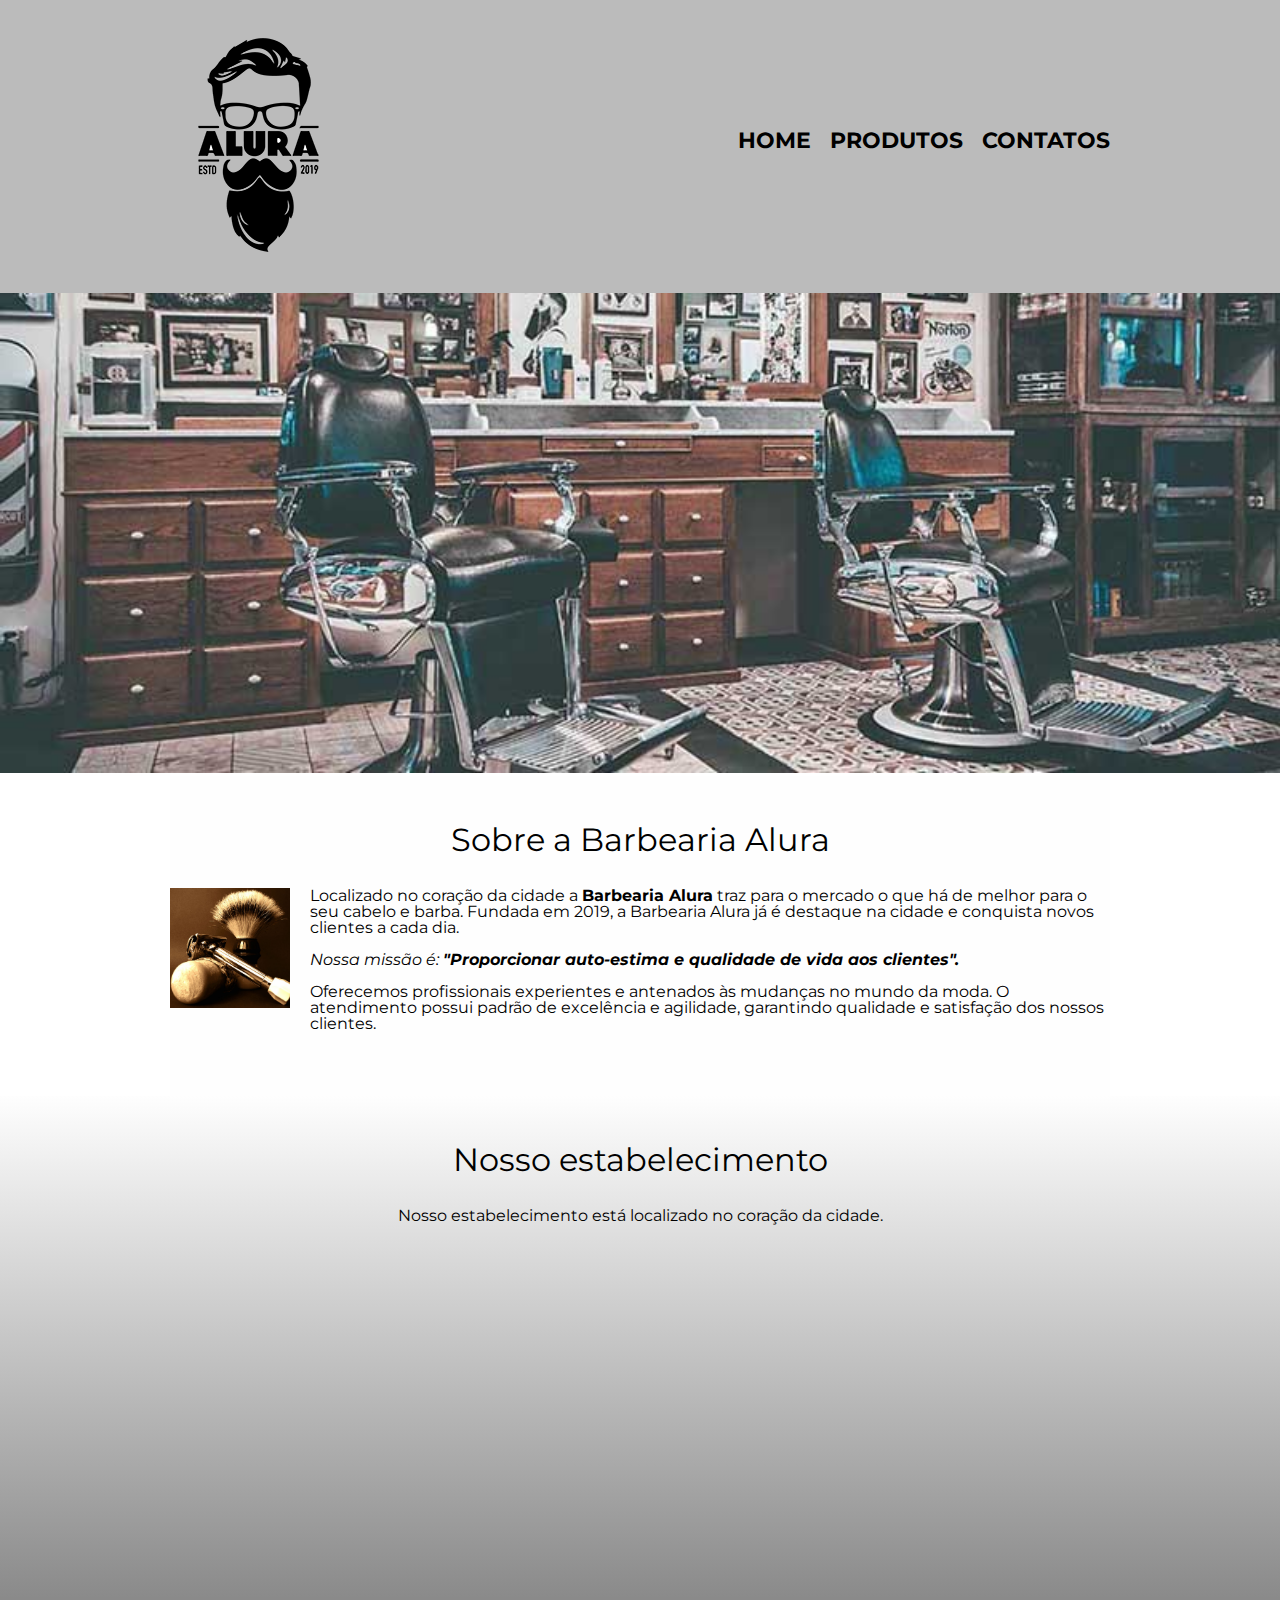
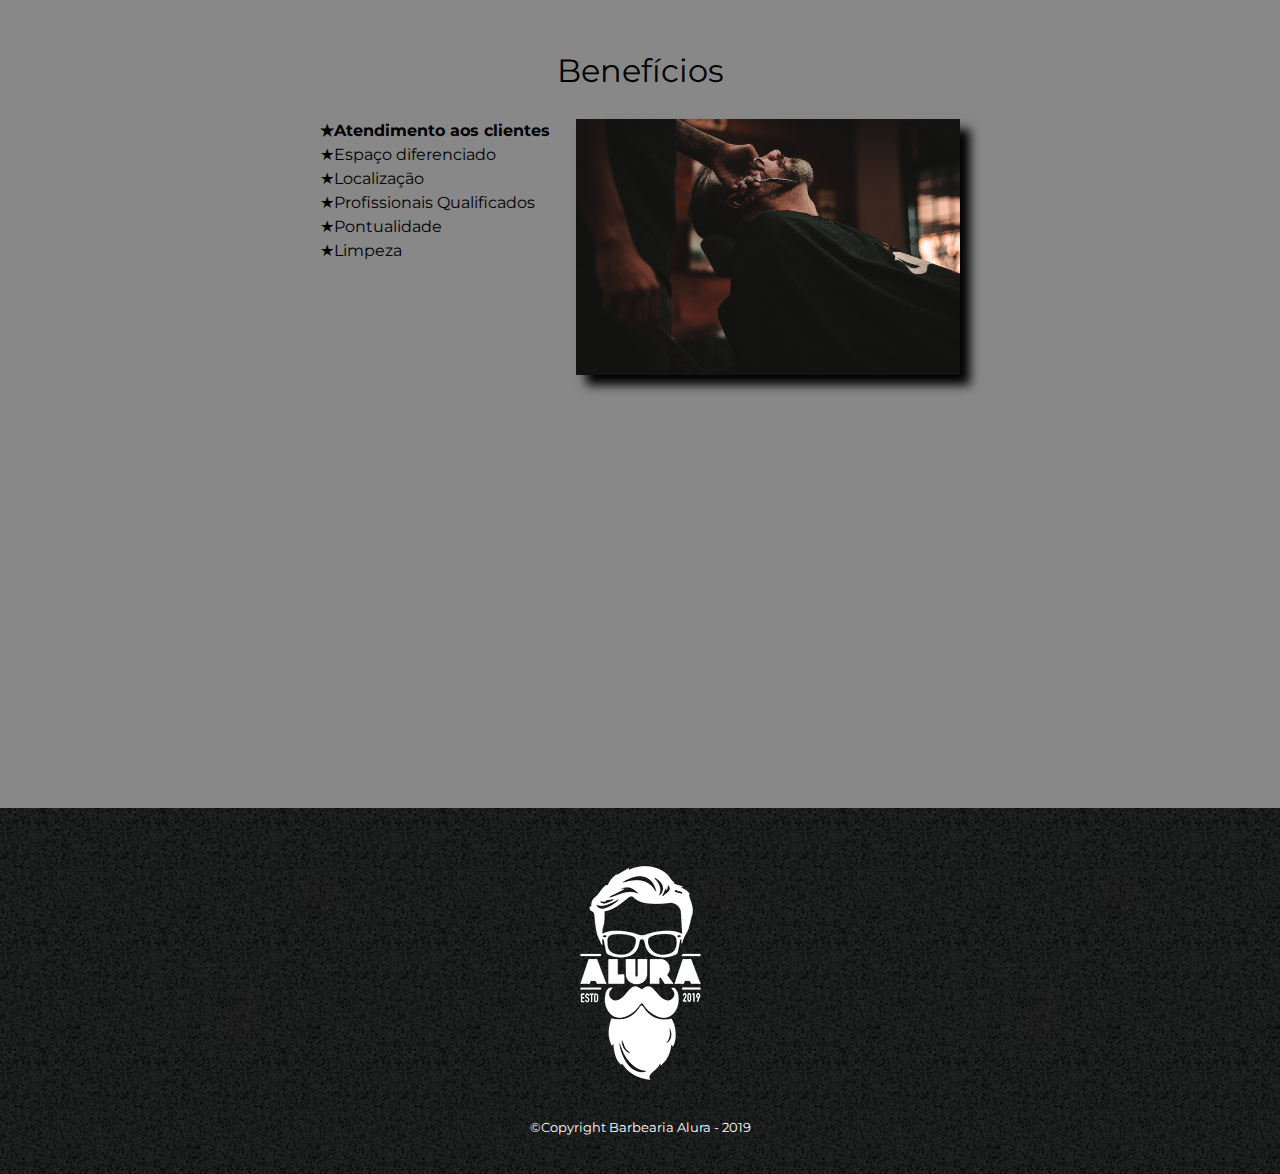
<file: index.html>
<!DOCTYPE html>
<html lang="pt-br">

    <head>
        <meta charset="UTF-8">
        <meta name="viewport" content="width=device-width">
        <title>Barbearia Alura</title>  

        <link rel="stylesheet" href="reset.css">
        <link rel="stylesheet" href="style.css">
        <link href="https://fonts.googleapis.com/css?family=Montserrat&display=swap" rel="stylesheet">

    </head>

    <body>
        
         <header>
            <div class="caixa">
             <h1><img src="logo.png"></h1>
               <nav>
                    <ul>
                        <li><a href="index.html">Home</a></li>
                        <li><a href="produtos.html">Produtos</a></li>
                        <li><a href="contato.html">Contatos</a></li>
                    </ul>
                </nav>
            </div>
        </header>
        

        <img class="banner" src="banner.jpg">

        <main>
            <section class="principal">
                <h2 class="titulo-principal">Sobre a Barbearia Alura</h2>

                <img class="utensilios" src="utensilios.jpg" alt="Utensilios de um barbeiro">

                <p> Localizado no coração da cidade a <strong>Barbearia Alura</strong> traz para o mercado o que há de melhor para o seu cabelo e barba. Fundada em 2019, a Barbearia Alura já é destaque na cidade e conquista novos clientes a cada dia.</p>
            
                <p id="missao"><em>Nossa missão é: <strong>"Proporcionar auto-estima e qualidade de vida aos clientes".</strong></em></p>
            
                <p>Oferecemos profissionais experientes e antenados às mudanças no mundo da moda. O atendimento possui padrão de excelência e agilidade, garantindo qualidade e satisfação dos nossos clientes.</p>
            </section>

            <section class="mapa">
                <h3 class="titulo-principal">Nosso estabelecimento</h3>
                <p>Nosso estabelecimento está localizado no coração da cidade.</p>

                <div class="mapa-conteudo">
                    <iframe src="https://www.google.com/maps/embed?pb=!1m18!1m12!1m3!1d3656.448598130898!2d-46.634653385383224!3d-23.588239368469686!2m3!1f0!2f0!3f0!3m2!1i1024!2i768!4f13.1!3m3!1m2!1s0x94ce5a2b2ed7f3a1%3A0xab35da2f5ca62674!2sCaelum%20-%20Escola%20de%20Tecnologia!5e0!3m2!1spt-BR!2sbr!4v1630546989983!5m2!1spt-BR!2sbr" width="100%" height="300" style="border:0;" allowfullscreen="" loading="lazy"></iframe>
                </div>
            
            </section>

            <section class="beneficios">
                <h3 class="titulo-principal">Benefícios</h3>
                <div class="conteudo-beneficios">
                    <ul class="lista-beneficios">
                        <li class="itens">Atendimento aos clientes</li>
                        <li class="itens">Espaço diferenciado</li>
                        <li class="itens">Localização</li>
                        <li class="itens">Profissionais Qualificados</li>
                        <li class="itens">Pontualidade</li>
                        <li class="itens">Limpeza</li>
                    </ul><img src="beneficios.jpg" class="imagem-beneficios">
                </div>

                <div class="video">
                    <iframe width="100%" height="315" src="https://www.youtube.com/embed/wcVVXUV0YUY" title="YouTube video player" frameborder="0" allow="accelerometer; autoplay; clipboard-write; encrypted-media; gyroscope; picture-in-picture" allowfullscreen></iframe>
                </div>

            </section>
        </main>

        <footer>
            <img src="logo-branco.png">
            <p class="copyright">&copy;Copyright Barbearia Alura - 2019</p>
        </footer>
    </body>
    

   


</html>
</file>
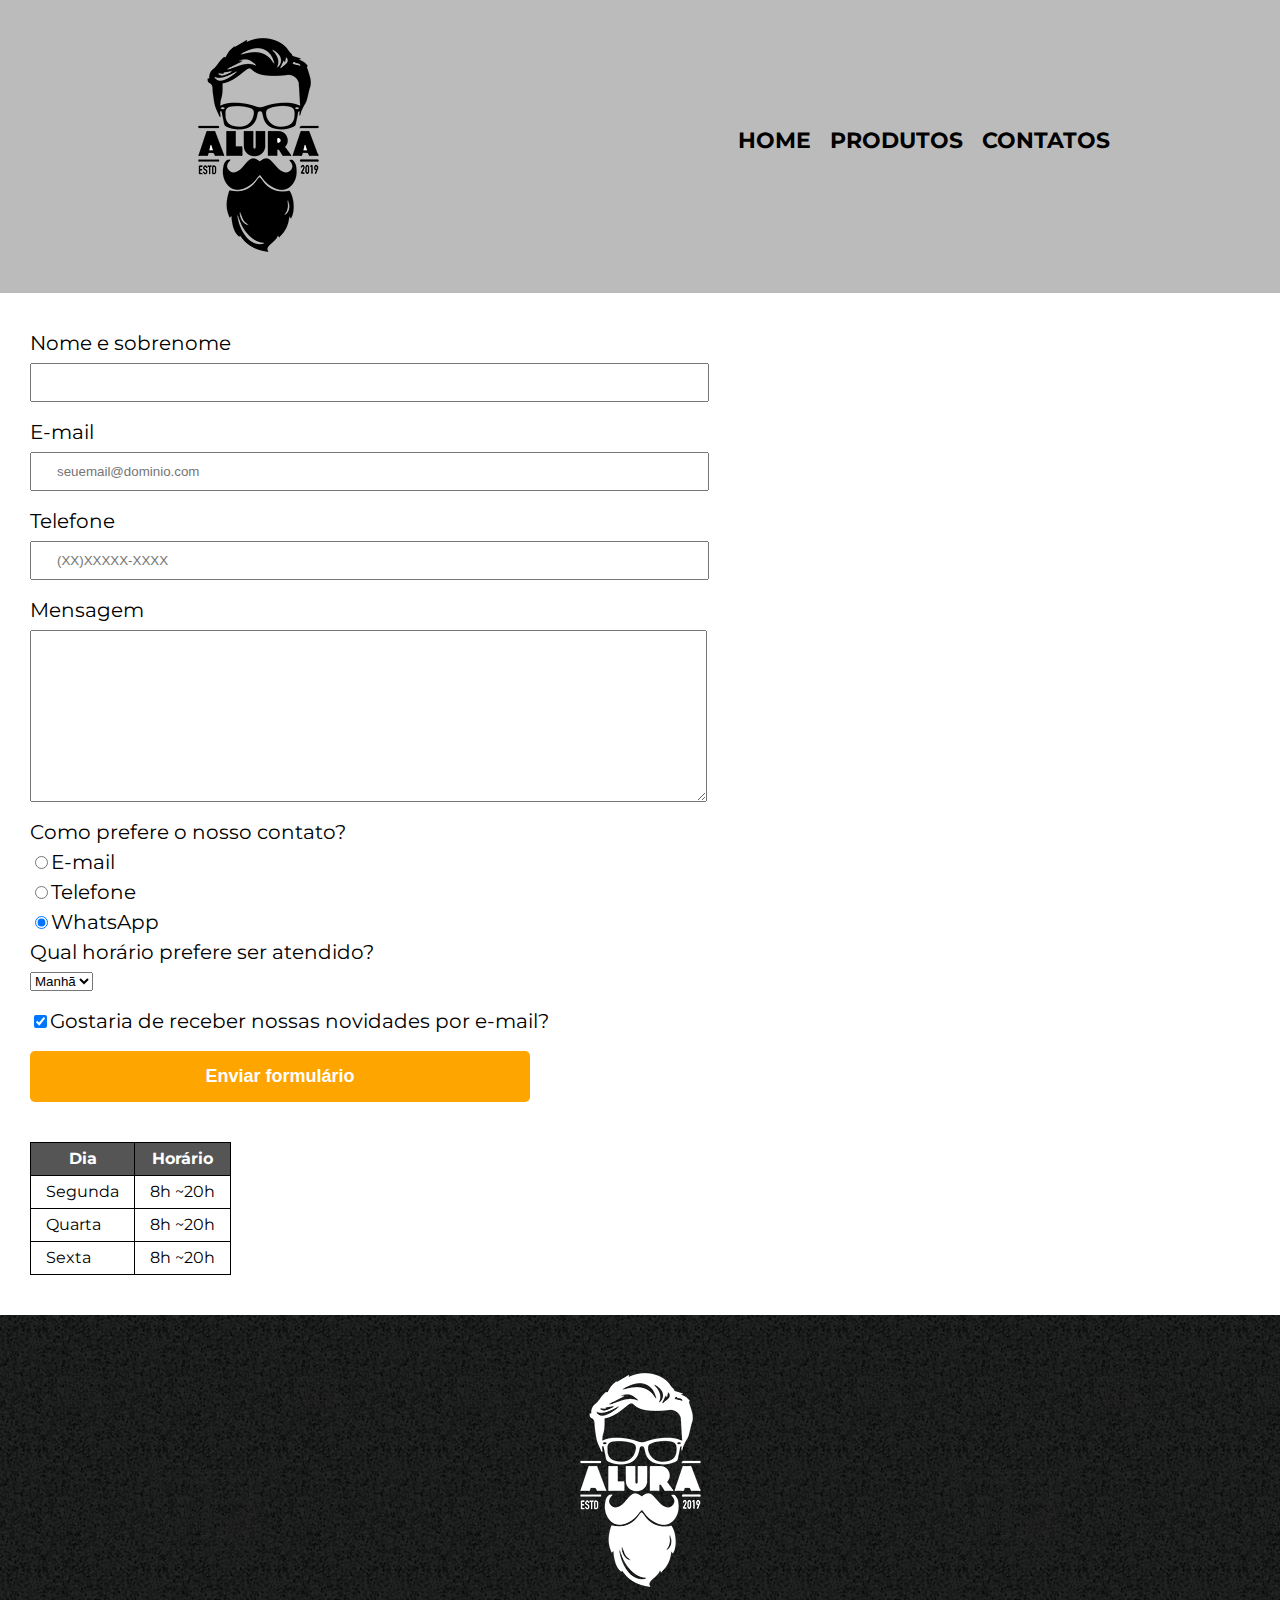
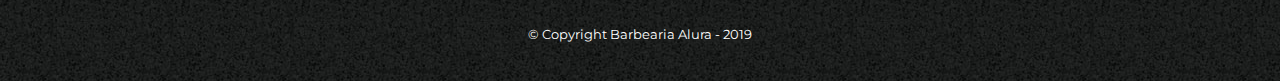
<file: contato.html>
<!DOCTYPE html>
<html lang="pt-br">
    <head>
        <meta charset="UTF-8">
        <meta name="viewport" content="width=device-width">

        <title>Contato - Barbearia Alura</title>
        <link rel="stylesheet" href="reset.css">
        <link rel="stylesheet" href="style.css">
        <link href="https://fonts.googleapis.com/css?family=Montserrat&display=swap" rel="stylesheet">
        <body>
            <header>
                <div class="caixa">
                <h1><img src="logo.png" alt="Logo da Barbearia Alura"></h1>
                    <nav>
                        <ul>
                             <li><a href="index.html">Home</a></li>
                             <li><a href="produtos.html">Produtos</a></li>
                             <li><a href="contato.html">Contatos</a></li>
                        </ul>
                    </nav>
                </div>
            </header>
             <main>
                 <form>
                     <label for="nomesobrenome">Nome e sobrenome</label>
                     <input type="text" id="nomesobrenome" class="input-padrao" required>

                     <label for="email">E-mail</label>
                     <input type="email" id="email" class="input-padrao" required placeholder="seuemail@dominio.com">

                     <label for="telefone">Telefone</label>
                    <input type="tel" id="telefone" class="input-padrao" required placeholder="(XX)XXXXX-XXXX">

                    <label for="mensagem">Mensagem</label>
                    <textarea cols="70" rows="10" id="mensagem" class="input-padrao" required></textarea>
                    
                    <fieldset>
                        <legend>Como prefere o nosso contato?</legend>
                        <label for="radio-email"><input type="radio" name="contato" value="email" id="radio-email">E-mail</label>
                        
                        <label for="radio-telefone"><input type="radio" name="contato" value="telefone" id="radio-telefone">Telefone</label>
                        
                        <label for="radio-whatsapp"><input type="radio" name="contato" value="whatsapp" id="radio-whatsapp" checked>WhatsApp</label>
                    </fieldset>  

                    <fieldset>
                        <legend>Qual horário prefere ser atendido?</legend>
                        <select>
                            <option>Manhã</option>
                            <option>Tarde</option>
                            <option>Noite</option>
                        </select>
                    </fieldset>

                    <label class="checkbox"><input type="checkbox" checked>Gostaria de receber nossas novidades por e-mail?</label>

                    <input type="submit" value="Enviar formulário" class="enviar">
                 </form>

                 <table>
                     <thead>
                        <tr>
                            <th>Dia</th>
                            <th>Horário</th>
                        </tr>
                    </thead>
                    <tbody>
                        <tr>
                            <td>Segunda</td>
                            <td>8h ~20h</td>
                        </tr>
                        <tr>
                            <td>Quarta</td>
                            <td>8h ~20h</td>
                        </tr>
                        <tr>
                            <td>Sexta</td>
                            <td>8h ~20h</td>
                        </tr>
                    </tbody>
                 </table>
             </main>
            <footer>
                <img src="logo-branco.png" alt="Logo da Barbearia Alura">
                <p class="copyright">&copy; Copyright Barbearia Alura - 2019</p>
            </footer>
        </body>
    </head>
</html>
</file>
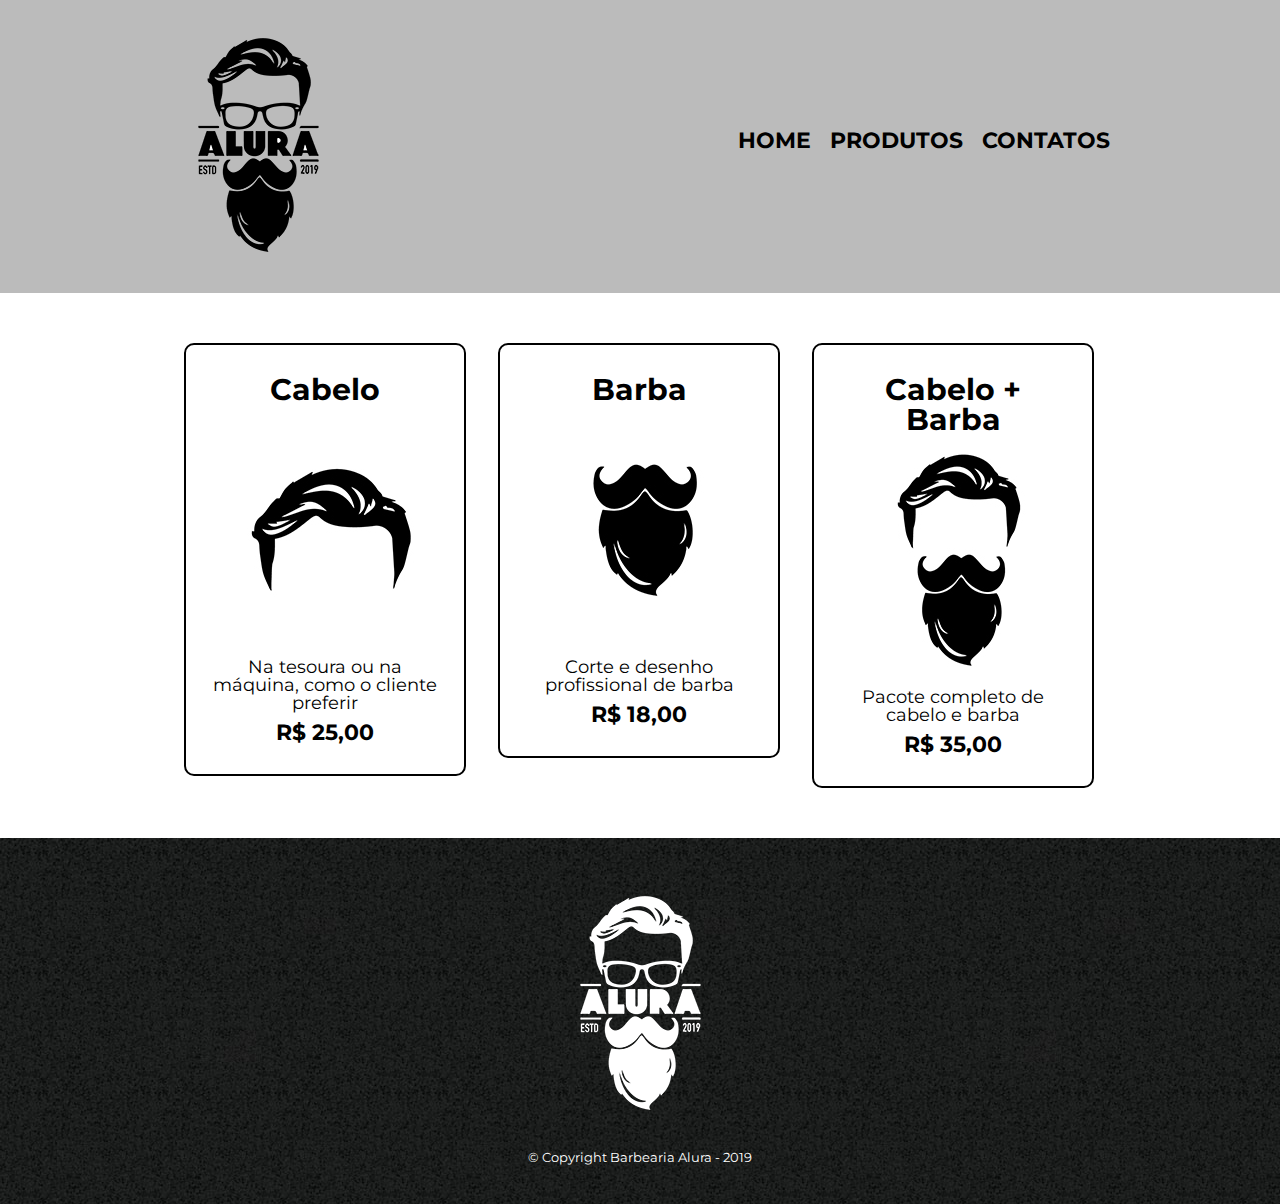
<file: produtos.html>
<!DOCTYPE html>
<html lang="pt-br">
    <head>
        <meta charset="UTF-8">
        <meta name="viewport" content="width=device-width">

        <title>Produtos - Barbearia Alura</title>
        <link rel="stylesheet" href="reset.css">
        <link rel="stylesheet" href="style.css">
        <link href="https://fonts.googleapis.com/css?family=Montserrat&display=swap" rel="stylesheet">
        <body>
            <header>
                <div class="caixa">
                <h1><img src="logo.png"></h1>
                    <nav>
                        <ul>
                             <li><a href="index.html">Home</a></li>
                             <li><a href="produtos.html">Produtos</a></li>
                             <li><a href="contato.html">Contatos</a></li>
                        </ul>
                    </nav>
                </div>
            </header>
            <main>
                <ul class="produtos">
                    <li>
                        <h2>Cabelo</h2>
                        <img src="cabelo.jpg">
                        <p class="produto-descricao">Na tesoura ou na máquina, como o cliente preferir</p>
                        <p class="produto-preco">R$ 25,00</p>
                    </li>
                    <li>
                        <h2>Barba</h2>
                        <img src="barba.jpg">
                        <p class="produto-descricao">Corte e desenho profissional de barba</p>
                        <p class="produto-preco">R$ 18,00</p>
                    </li>
                    <li>
                        <h2>Cabelo + Barba</h2>
                        <img src="cabelo+barba.jpg">
                        <p class="produto-descricao">Pacote completo de cabelo e barba</p>
                        <p class="produto-preco">R$ 35,00</p>
                    </li>
                </ul>
            </main>
            <footer>
                <img src="logo-branco.png">
                <p class="copyright">&copy; Copyright Barbearia Alura - 2019</p>
            </footer>
        </body>
    </head>
</html>
</file>
<file: style.css>
body {
    font-family: 'Montserrat', sans-serif;
}
    
header {
    background: #bbbbbb;
    padding: 20px 0;
}

.caixa {
    position: relative;
    width: 940px;
    margin: 0 auto;
}
nav {
    position: absolute;
    top: 110px;
    right: 0;

}
nav li {
    display: inline;
    margin: 0 0 0 15px;
}

nav a {
    text-transform: uppercase;
    color: #000000;
    font-weight: bold;
    font-size: 22px;
    text-decoration: none;

}

nav a:hover {
    color: #C78C19;
    text-decoration: underline;
}

.produtos {
    width: 940px;
    margin: 0 auto;
    padding: 50px 0;
}

.produtos li {
    display: inline-block;
    text-align: center;
    width: 30%;
    vertical-align: top;
    margin: 0 1.5%;
    padding: 30px 20px;
    box-sizing: border-box;
    border: 2px solid #000000;
    border-radius: 10px;

}

.produtos li:hover {
    border-color: #C78C19;
}

.produtos li:active {
    border-color: #088C19;
}

.produtos li:hover h2 {
    font-size: 34px;
}
.produtos h2 {
    font-size: 30px;
    font-weight: bold;                              
}

.produto-descricao {
    font-size: 18px;

}
.produto-preco {
    font-size: 22px;
    font-weight: bold;
    margin-top: 10px;
}

footer {
    text-align: center;
    background: url(bg.jpg);
    padding: 40px 0;
}

.copyright{
    color: #FFFFFF;
    font-size: 13px;
    margin: 20px 0 0;
}

main {
    
}

form {
    margin: 40px 0 40px 30px;
}

form label, form legend {
    display: block;
    font-size: 20px;
    margin: 0 0 10px;
}

.input-padrao {
    display: block;
    margin: 0 0 20px;
    padding: 10px 25px;
    width: 50%;
}

.checkbox {
    margin: 20px 0;
}

.enviar {
    width: 40%;
    padding: 15px 0;
    background: orange;
    color: white;
    font-weight: bold;
    font-size: 18px;
    border: none;
    border-radius: 5px;
    transition: 1s all;
    cursor: pointer;
}

.enviar:hover {
    background: darkorange;
    transform: scale(1.2);
}

table {
    margin: 20px 0 40px 30px;
}

thead {
    background: #555555;
    color: white;
    font-weight: bold;
    
}

td, th {
    border: 1px solid #000000;
    padding: 8px 15px ;
}

/*css da página inicial*/
.banner {
    width: 100%;
}

.titulo-principal{
    text-align: center;
    font-size: 2em;
    margin: 0 0 1em;
    clear: left;
}

.principal {
    padding: 3em 0;
    background: #FEFEFE;
    width: 940px;
    margin: 0 auto;
}

.principal p {
    margin: 0 0 1em;
}

.principal strong {
    font-weight: bold;
}

.principal em {
    font-style: italic;
}

.utensilios {
    width: 120px;
    float: left;
    margin: 0 20px 20px 0;
}

.mapa {
    padding: 3em 0;
    background: linear-gradient(#FEFEFE, #888888);
}

.mapa-conteudo {
    width: 940px;
    margin: 0 auto;
}

.mapa p {
    margin: 0 0 2em;
    text-align: center;
}

.beneficios {
    padding: 3em 0;
    background: #888888;
}

.conteudo-beneficios {
    width: 640px;
    margin: 0 auto;
}

.lista-beneficios {     
    width: 40%;
    display: inline-block;
    vertical-align: top;
}

.itens {
    line-height: 1.5;
}

.itens:before {
    content: "★";
}

.itens:first-child {
font-weight: bold;
}

.imagem-beneficios {
    width: 60%;
    opacity: 1;
    transition: 400ms;
    box-shadow: 10px 10px 10px #000000;  
}

.imagem-beneficios:hover {
    opacity: 0.3;
}

.video {
    width: 560px;
    margin: 2em auto;
}

@media screen and (max-width: 480px) {
    .caixa, .principal, .conteudo-beneficios, .mapa-conteudo, .video, .produtos {
        width: auto;
    }

    h1 {
        text-align: center;
    }

    nav {
        position: static;
    }

    .lista-beneficios {
        width: 100%;
        margin: 0 0 20px;
    }

    .imagem-beneficios {
        width: 100%;   
    }

    .video {
        margin: 30px 10px 0 10px;
    }

    .produtos li {
        width: 100%;
        display: inline-block;
        margin: 10px 0 10px 0;
    }

    form {
        margin: 20px 10px 0 10px;
    }

}
</file>
